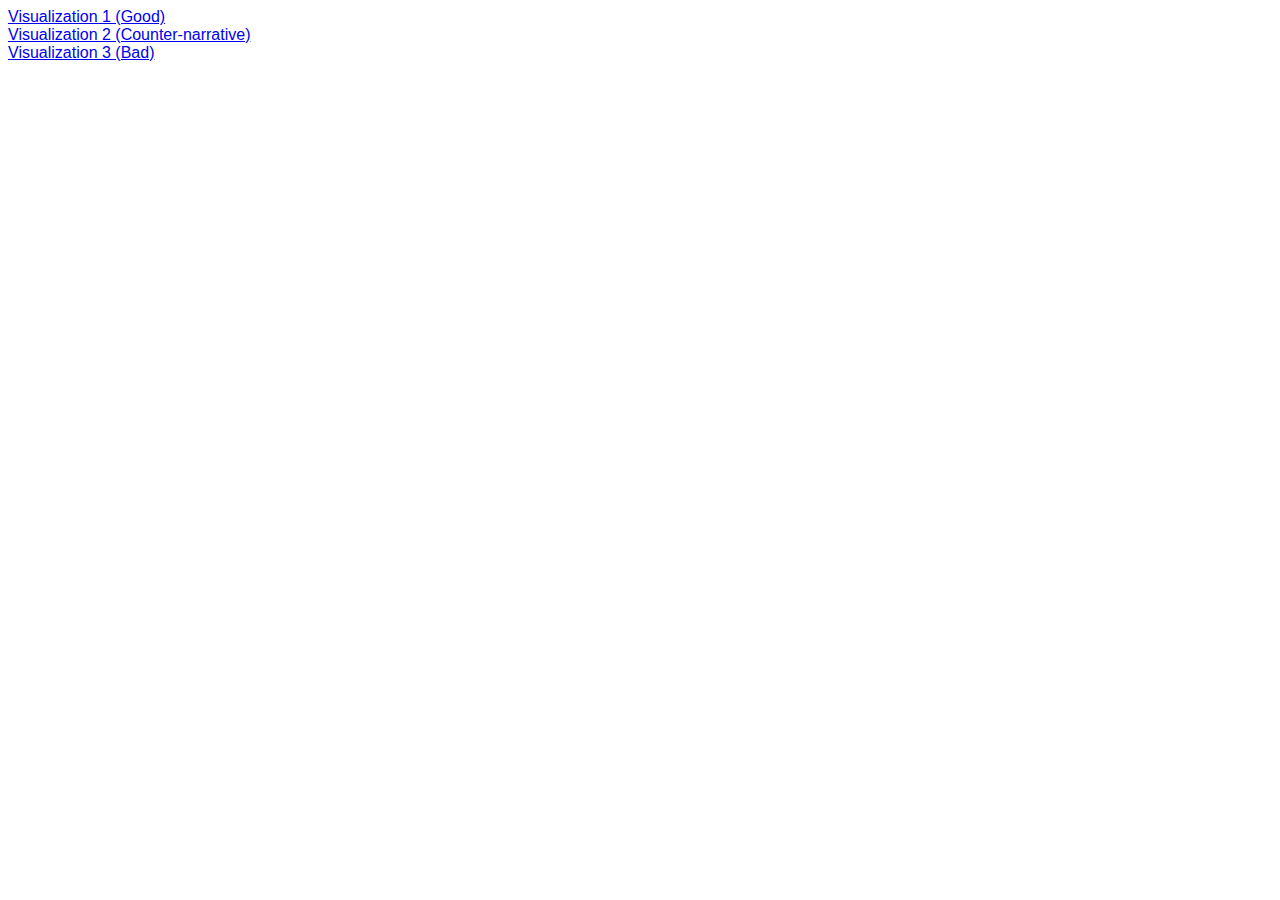
<file: index.html>
<!DOCTYPE html>
<html>
<head>
    <meta charset="utf-8">
    <title>Data Visualization</title>
    <link rel="stylesheet" href="css/main.css">
    <link rel="stylesheet" href="css/index.css">
</head>
<body>
<div><a href="/good-vis.html">Visualization 1 (Good)</a></div>
<div><a href="/counter-vis.html">Visualization 2 (Counter-narrative)</a></div>
<div><a href="/bad-vis.html">Visualization 3 (Bad)</a></div>
<div id="dump"></div>
<script src="//d3js.org/d3.v3.min.js"></script>
<script src="//d3js.org/topojson.v1.min.js"></script>
<script src="js/main.js"></script>
<script src="js/jquery.js"></script>
</body>
</html>
</file>
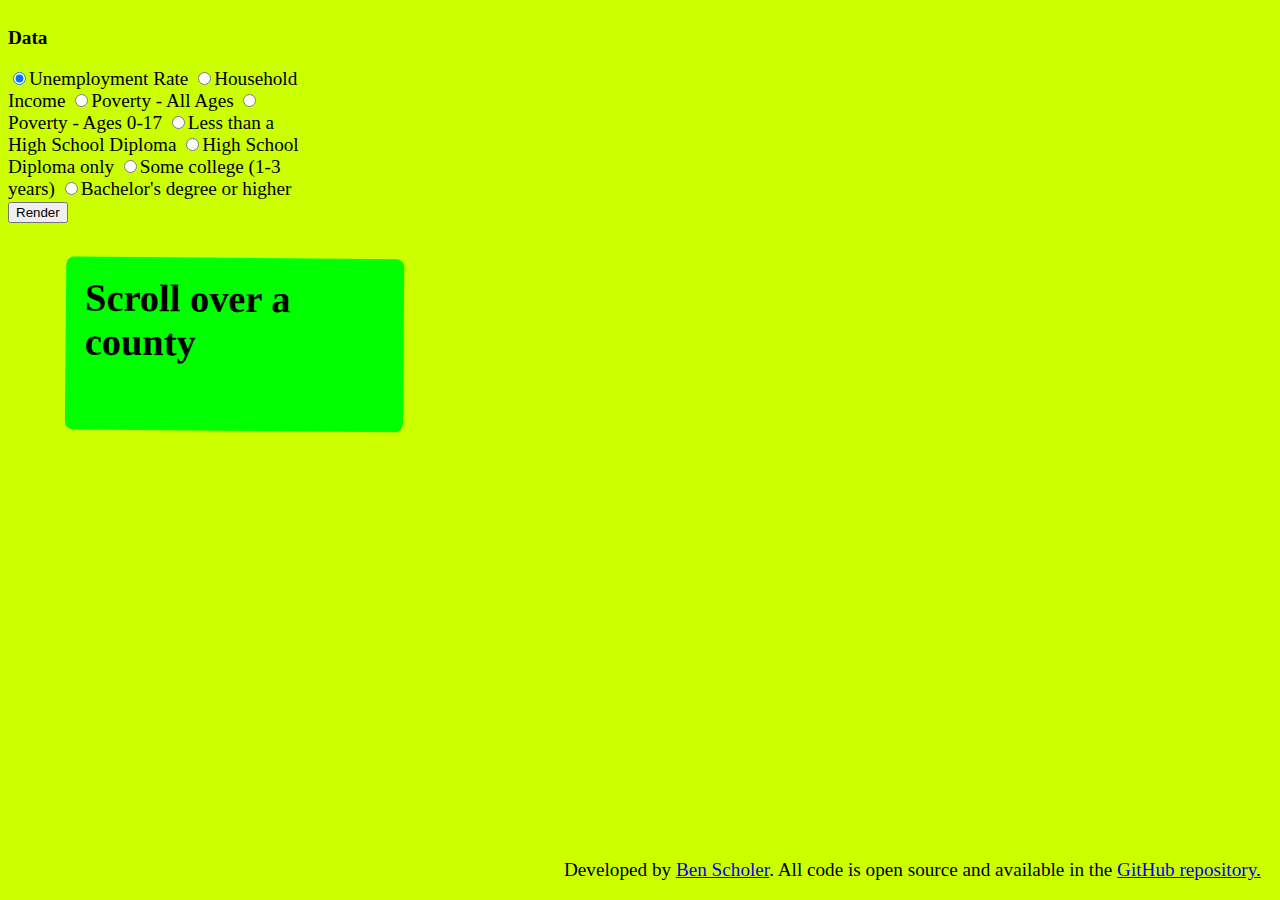
<file: bad-vis.html>
<!DOCTYPE html>
<html>
<head>
    <meta charset="utf-8">
    <title>Bad Visualization</title>
    <link rel="stylesheet" href="css/bad-vis.css">
    <link rel="stylesheet" href="css/main.css">
    <link rel="stylesheet" href="css/c3.css">
</head>
<body>
<div id="container" style="margin-right: 1em">
    <div id="preferences-form">
        <div id="data-form">
            <p><b>Data</b></p>
            <label><input type="radio" name="data" value="0" checked>Unemployment Rate</label>
            <label><input type="radio" name="data" value="1">Household Income</label>
            <label><input type="radio" name="data" value="2">Poverty - All Ages</label>
            <label><input type="radio" name="data" value="3">Poverty - Ages 0-17</label>
            <label><input type="radio" name="data" value="4">Less than a High School Diploma</label>
            <label><input type="radio" name="data" value="5">High School Diploma only</label>
            <label><input type="radio" name="data" value="6">Some college (1-3 years)</label>
            <label><input type="radio" name="data" value="7">Bachelor's degree or higher</label>
        </div>
        <div>
            <button onclick="submitListener()">Render</button>
        </div>
    </div>
    <div id="county-data" style="padding: 1em;">
        <h1 id="descriptor">Scroll over a county</h1>
        <p id="data"></p>
    </div>
</div>


<div style="position:absolute; bottom: 1em; right: 1em; text-align: right; display: inline-block;">
    Developed by <a href="https://bscholer.github.io/personal/index.html">Ben Scholer</a>. All code is open source and available in the <a href="https://github.com/bscholer/ENGL203DataVis">GitHub repository.</a>
</div>

<script src="js/jquery.js"></script>
<script src="//d3js.org/d3.v3.min.js"></script>
<script src="//d3js.org/topojson.v1.min.js"></script>
<script src="js/main.js"></script>
<script src="js/bad-vis.js"></script>
</body>
</html>
</file>
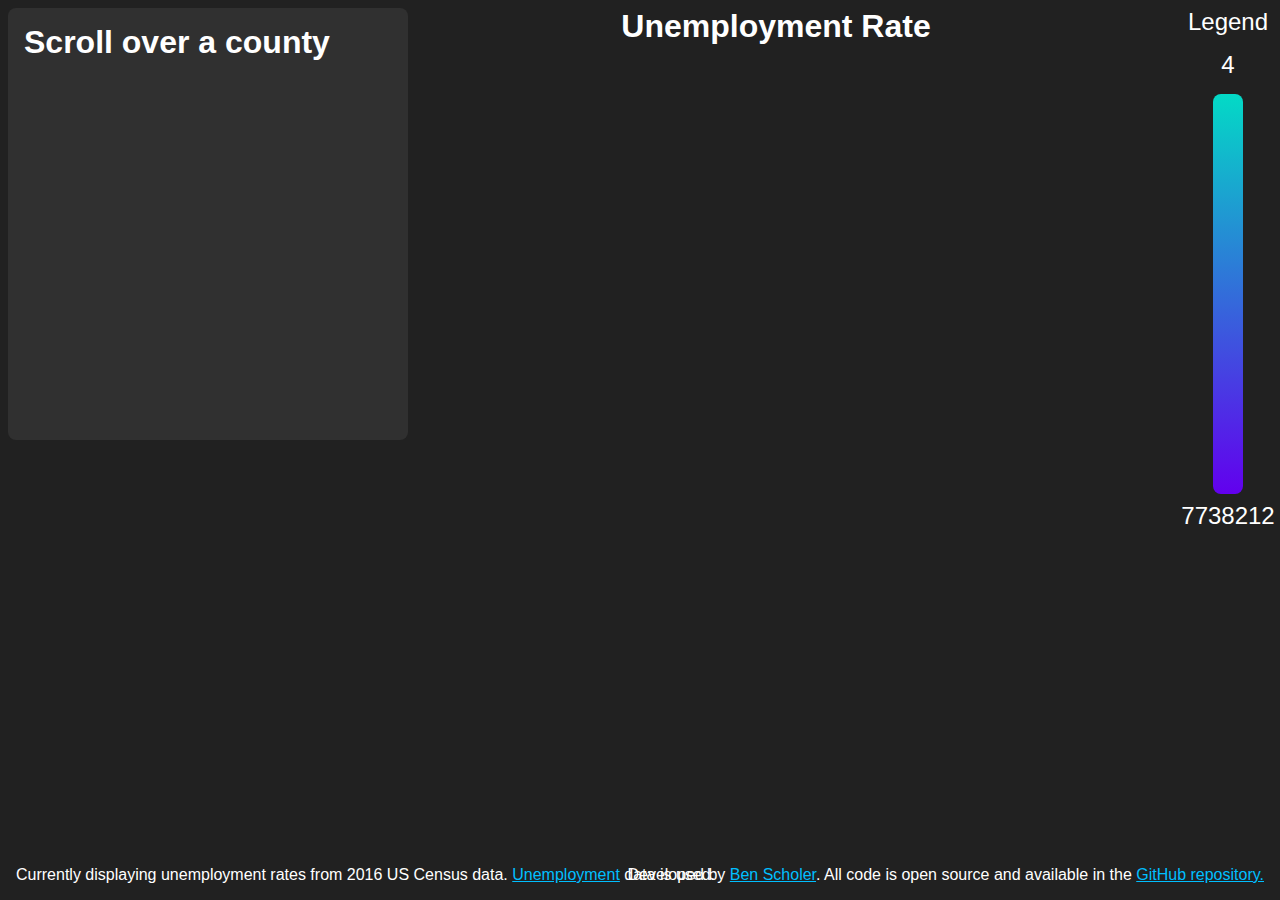
<file: counter-vis.html>
<!DOCTYPE html>
<html>
<head>
    <meta charset="utf-8">
    <title>Counter Visualization</title>
    <link rel="stylesheet" href="css/counter-vis.css">
    <link rel="stylesheet" href="css/main.css">
    <link rel="stylesheet" href="css/c3.css">
</head>
<body>
<div id="container" style="margin-right: 1em">
    <h1 id="page-title"></h1>
    <!--<div id="preferences-form">-->
        <!--<div id="data-form" style="margin-bottom: 1em;">-->
            <!--<p style="font-size: larger;"><b>Data</b></p>-->
            <!--<div><label><input type="radio" name="data" value="0" checked>Unemployment Rate</label></div>-->
            <!--&lt;!&ndash;<div><label><input type="radio" name="data" value="1">Household Income</label></div>&ndash;&gt;-->
            <!--&lt;!&ndash;<div><label><input type="radio" name="data" value="2">Poverty - All Ages</label></div>&ndash;&gt;-->
            <!--&lt;!&ndash;<div><label><input type="radio" name="data" value="3">Poverty - Ages 0-17</label></div>&ndash;&gt;-->
            <!--&lt;!&ndash;<div><label><input type="radio" name="data" value="4">Less than a High School Diploma</label></div>&ndash;&gt;-->
            <!--&lt;!&ndash;<div><label><input type="radio" name="data" value="5">High School Diploma only</label></div>&ndash;&gt;-->
            <!--&lt;!&ndash;<div><label><input type="radio" name="data" value="6">Some college (1-3 years)</label></div>&ndash;&gt;-->
            <!--&lt;!&ndash;<div><label><input type="radio" name="data" value="7">Bachelor's degree or higher</label></div>&ndash;&gt;-->
        <!--</div>-->
        <!--&lt;!&ndash;-->
        <!--<div id="theme-form" style="margin-bottom: 1em;">-->
            <!--<p><b>Theme</b></p>-->
            <!--<div><label><input type="radio" name="theme" value="0" checked>teal/purple</label></div>-->
            <!--<div><label><input type="radio" name="theme" value="1">light blue/dark blue</label></div>-->
            <!--<div><label><input type="radio" name="theme" value="2">yellow/orange</label></div>-->
        <!--</div>-->
        <!--&ndash;&gt;-->
        <!--<div>-->
            <!--<button onclick="submitListener()" class="button">Render</button>-->
        <!--</div>-->
    <!--</div>-->
    <div id="county-data" style="padding: 1em;">
        <h1 id="descriptor">Scroll over a county</h1>
        <p id="data"></p>
    </div>
    <div id="legend-container">
        <div id="legend-title">Legend</div>
        <div id="legend-min-val"></div>
        <div id="legend"></div>
        <div id="legend-max-val"></div>
    </div>
	<div id="loader" class="loader">
  		<div class="inner one"></div>
  		<div class="inner two"></div>
  		<div class="inner three"></div>
	</div>
</div>
<div style="position: absolute; bottom: 1em; left: 1em; display: inline-block;">Currently displaying
    <div id="verbose-disclaimer" style="display: inline-block;"></div>
    from 2016 US Census data.
    <a href="downloads/Unemployment.xls" download>Unemployment</a> data is used.
</div>

<div style="position:absolute; bottom: 1em; right: 1em; text-align: right; display: inline-block;">
    Developed by <a href="https://bscholer.github.io/personal/index.html">Ben Scholer</a>. All code is open source and available in the <a href="https://github.com/bscholer/ENGL203DataVis">GitHub repository.</a>
</div>

<script src="js/jquery.js"></script>
<script src="//d3js.org/d3.v3.min.js"></script>
<script src="//d3js.org/topojson.v1.min.js"></script>
<script src="js/main.js"></script>
<script src="js/counter-vis.js"></script>
</body>
</html>
</file>
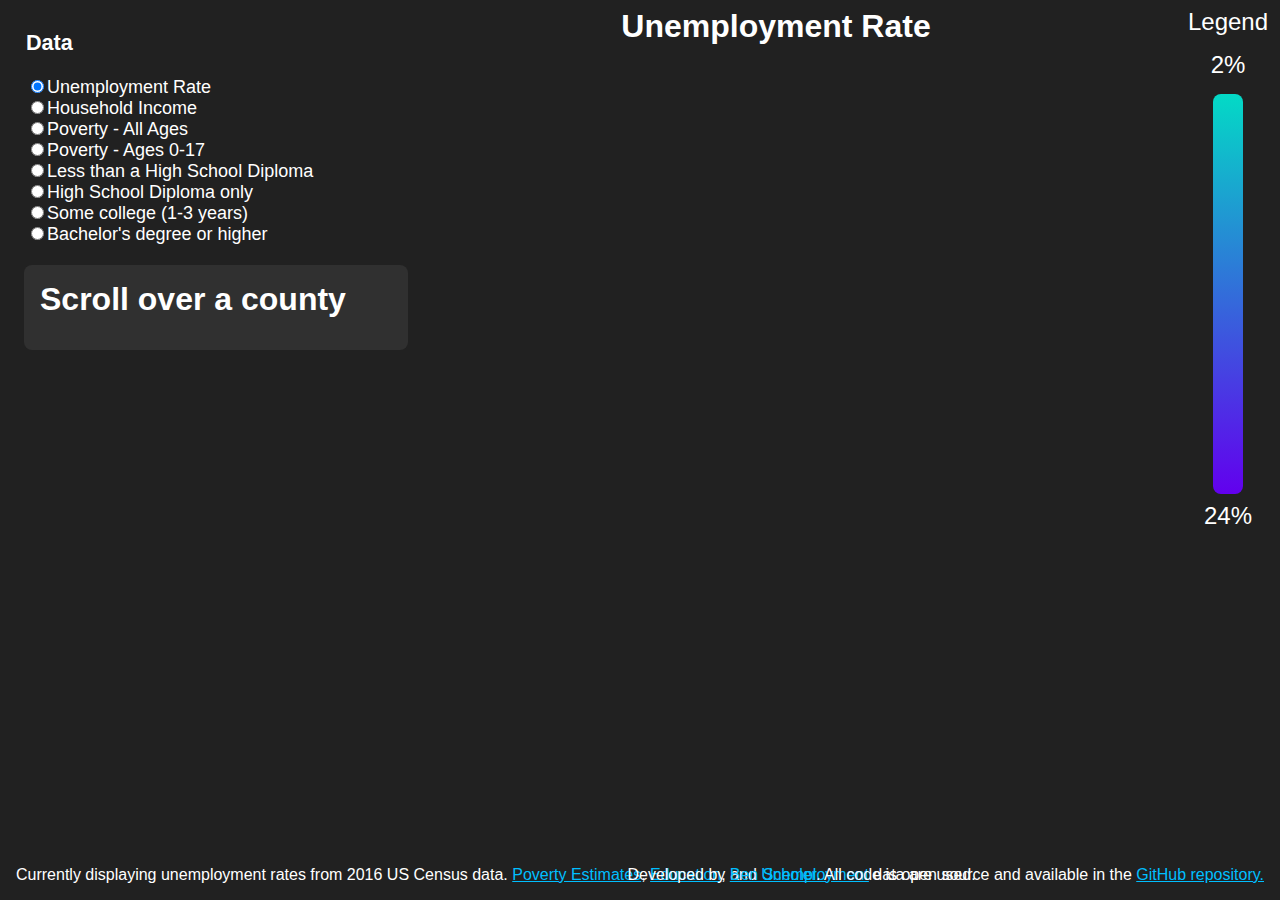
<file: good-vis.html>
<!DOCTYPE html>
<html>
<head>
    <meta charset="utf-8">
    <title>Good Visualization</title>
    <link rel="stylesheet" href="css/good-vis.css">
    <link rel="stylesheet" href="css/main.css">
    <link rel="stylesheet" href="css/c3.css">
</head>
<body>
<div id="container" style="margin-right: 1em">
    <h1 id="page-title"></h1>
    <div id="preferences-form">
        <div id="data-form" style="margin-bottom: 1em;">
            <p style="font-size: larger;"><b>Data</b></p>
            <div><label><input onclick="submitListener()" type="radio" name="data" value="0" checked>Unemployment
                Rate</label></div>
            <div><label><input onclick="submitListener()" type="radio" name="data" value="1">Household Income</label>
            </div>
            <div><label><input onclick="submitListener()" type="radio" name="data" value="2">Poverty - All Ages</label>
            </div>
            <div><label><input onclick="submitListener()" type="radio" name="data" value="3">Poverty - Ages 0-17</label>
            </div>
            <div><label><input onclick="submitListener()" type="radio" name="data" value="4">Less than a High School
                Diploma</label></div>
            <div><label><input onclick="submitListener()" type="radio" name="data" value="5">High School Diploma
                only</label></div>
            <div><label><input onclick="submitListener()" type="radio" name="data" value="6">Some college (1-3
                years)</label></div>
            <div><label><input onclick="submitListener()" type="radio" name="data" value="7">Bachelor's degree or higher</label>
            </div>
        </div>
    </div>
    <div id="county-data" style="padding: 1em;">
        <h1 id="descriptor">Scroll over a county</h1>
        <p id="data"></p>
    </div>
    <div id="legend-container">
        <div id="legend-title">Legend</div>
        <div id="legend-min-val"></div>
        <div id="legend"></div>
        <div id="legend-max-val"></div>
    </div>
    <div id="loader" class="loader">
        <div class="inner one"></div>
        <div class="inner two"></div>
        <div class="inner three"></div>
    </div>
</div>
<div style="position: absolute; bottom: 1em; left: 1em; display: inline-block;">Currently displaying
    <div id="verbose-disclaimer" style="display: inline-block;"></div>
    from 2016 US Census data.
    <a href="downloads/PovertyEstimates.xls" download>Poverty Estimates</a>,
    <a href="downloads/Education.xls" download>Education</a>, and
    <a href="downloads/Unemployment.xls" download>Unemployment</a> data are used.
</div>

<div style="position:absolute; bottom: 1em; right: 1em; text-align: right; display: inline-block;">
    Developed by <a href="https://bscholer.github.io/personal/index.html">Ben Scholer</a>. All code is open source and available in the <a href="https://github.com/bscholer/ENGL203DataVis">GitHub repository.</a>
</div>

<script src="js/jquery.js"></script>
<script src="//d3js.org/d3.v3.min.js"></script>
<script src="//d3js.org/topojson.v1.min.js"></script>
<script src="js/main.js"></script>
<script src="js/good-vis.js"></script>
</body>
</html>
</file>
<file: css/main.css>
@font-face {
    font-family: Gilroy-Bold;
    src: local("../fonts/Gilroy-ExtraBold.otf");
}

@font-face {
    font-family: Gilroy;
    src: local("../fonts/Gilroy-Light.otf");
}
</file>
<file: css/index.css>
body {
    font-family: Gilroy-Light, sans-serif;
}
</file>
<file: css/bad-vis.css>
/*path {*/
/*fill: #ccc;*/
/*stroke: #fff;*/
/*stroke-width: .5px;*/
/*}*/

/*path:hover {*/
/*fill: red;*/
/*}*/
.states {
    fill: none;
    stroke: #212121;
    stroke-linejoin: round;
}

body {
    background-color: #ccff00;
    font-size: larger;
}

#preferences-form {
    width: 300px;
    /*float: right;*/
}

#county-data {
    grid-area: county;
    background-color: #00ff00;
    border-radius: 8px;
    transform: translate(3em, -1em) rotate(.5deg);
    width: 300px;
}

#descriptor {
    margin-top: 0;
    margin-bottom: 16px;
}

#data {
    margin: 0;
    font-size: large;
}

#map {
    margin-top: 300px;
    transform: scale(1) translate(5em, -4.5em);
    grid-area: map;
}

#container {
    display: grid;
    grid-template-columns: 400px 1fr 7em;
    grid-template-rows: 250px 8em 1fr;
    grid-row-gap: 1em;
    grid-template-areas: "options map legend" "county map legend" "county map legend";
}

#legend {
    grid-area: legend;
    margin-right: auto;
    margin-left: auto;
}

.data-element {
    margin-right: auto;
    margin-left: auto;
}

/* Color themes */
.teal-purple {
    background-image: linear-gradient(180deg, #03DAC6, #6200EE);
}

.light-blue-dark-blue {
    background-image: linear-gradient(180deg, #E1F5FE, #01579B);
}

.yellow-orange {
    background-image: linear-gradient(180deg, #FF7043, #FFEE58);
}
</file>
<file: css/c3.css>
/*-- Chart --*/
.c3 svg {
  font: 10px sans-serif;
  -webkit-tap-highlight-color: rgba(0, 0, 0, 0);
}

.c3 path, .c3 line {
  fill: none;
  stroke: #000;
}

.c3 text {
  -webkit-user-select: none;
  -moz-user-select: none;
  user-select: none;
}

.c3-legend-item-tile,
.c3-xgrid-focus,
.c3-ygrid,
.c3-event-rect,
.c3-bars path {
  shape-rendering: crispEdges;
}

.c3-chart-arc path {
  stroke: #fff;
}

.c3-chart-arc rect {
  stroke: white;
  stroke-width: 1;
}

.c3-chart-arc text {
  fill: #fff;
  font-size: 13px;
}

/*-- Axis --*/
/*-- Grid --*/
.c3-grid line {
  stroke: #aaa;
}

.c3-grid text {
  fill: #aaa;
}

.c3-xgrid, .c3-ygrid {
  stroke-dasharray: 3 3;
}

/*-- Text on Chart --*/
.c3-text.c3-empty {
  fill: #808080;
  font-size: 2em;
}

/*-- Line --*/
.c3-line {
  stroke-width: 1px;
}

/*-- Point --*/
.c3-circle._expanded_ {
  stroke-width: 1px;
  stroke: white;
}

.c3-selected-circle {
  fill: white;
  stroke-width: 2px;
}

/*-- Bar --*/
.c3-bar {
  stroke-width: 0;
}

.c3-bar._expanded_ {
  fill-opacity: 1;
  fill-opacity: 0.75;
}

/*-- Focus --*/
.c3-target.c3-focused {
  opacity: 1;
}

.c3-target.c3-focused path.c3-line, .c3-target.c3-focused path.c3-step {
  stroke-width: 2px;
}

.c3-target.c3-defocused {
  opacity: 0.3 !important;
}

/*-- Region --*/
.c3-region {
  fill: steelblue;
  fill-opacity: 0.1;
}

/*-- Brush --*/
.c3-brush .extent {
  fill-opacity: 0.1;
}

/*-- Select - Drag --*/
/*-- Legend --*/
.c3-legend-item {
  font-size: 12px;
}

.c3-legend-item-hidden {
  opacity: 0.15;
}

.c3-legend-background {
  opacity: 0.75;
  fill: white;
  stroke: lightgray;
  stroke-width: 1;
}

/*-- Title --*/
.c3-title {
  font: 14px sans-serif;
}

/*-- Tooltip --*/
.c3-tooltip-container {
  z-index: 10;
}

.c3-tooltip {
  border-collapse: collapse;
  border-spacing: 0;
  background-color: #fff;
  empty-cells: show;
  -webkit-box-shadow: 7px 7px 12px -9px #777777;
  -moz-box-shadow: 7px 7px 12px -9px #777777;
  box-shadow: 7px 7px 12px -9px #777777;
  opacity: 0.9;
}

.c3-tooltip tr {
  border: 1px solid #CCC;
}

.c3-tooltip th {
  background-color: #aaa;
  font-size: 14px;
  padding: 2px 5px;
  text-align: left;
  color: #FFF;
}

.c3-tooltip td {
  font-size: 13px;
  padding: 3px 6px;
  background-color: #fff;
  border-left: 1px dotted #999;
}

.c3-tooltip td > span {
  display: inline-block;
  width: 10px;
  height: 10px;
  margin-right: 6px;
}

.c3-tooltip td.value {
  text-align: right;
}

/*-- Area --*/
.c3-area {
  stroke-width: 0;
  opacity: 0.2;
}

/*-- Arc --*/
.c3-chart-arcs-title {
  dominant-baseline: middle;
  font-size: 1.3em;
}

.c3-chart-arcs .c3-chart-arcs-background {
  fill: #e0e0e0;
  stroke: #FFF;
}

.c3-chart-arcs .c3-chart-arcs-gauge-unit {
  fill: #000;
  font-size: 16px;
}

.c3-chart-arcs .c3-chart-arcs-gauge-max {
  fill: #777;
}

.c3-chart-arcs .c3-chart-arcs-gauge-min {
  fill: #777;
}

.c3-chart-arc .c3-gauge-value {
  fill: #000;
  /*  font-size: 28px !important;*/
}

.c3-chart-arc.c3-target g path {
  opacity: 1;
}

.c3-chart-arc.c3-target.c3-focused g path {
  opacity: 1;
}

/*-- Zoom --*/
.c3-drag-zoom.enabled {
  pointer-events: all !important;
  visibility: visible;
}

.c3-drag-zoom.disabled {
  pointer-events: none !important;
  visibility: hidden;
}

.c3-drag-zoom .extent {
  fill-opacity: 0.1;
}
</file>
<file: css/counter-vis.css>
.states {
    fill: none;
    stroke: #212121;
    stroke-linejoin: round;
}

body {
    font-family: Gilroy, sans-serif;
    background-color: #212121;
    color: #FFFFFF;
}

#preferences-form {
    width: 400px;
    font-size: large;
    /*float: right;*/
}

#container {
    display: grid;
    grid-template-columns: 400px 1fr 7em;
    grid-template-rows: 25px 300px 4em 1fr;
    grid-row-gap: 1em;
    grid-template-areas: "county title legend" "county map legend" "county map legend" "county map legend";
}

#page-title {
    grid-area: title;
    margin: 0;
    text-align: center;
}

#preferences-form {
    grid-area: options;
    /*background-color: #303030;*/
    padding-left: 1em;
    height: 375px;
    border-radius: 8px;
}

#county-data {
    grid-area: county;
    background-color: #303030;
    height: 400px;
    border-radius: 8px;
}

#descriptor {
    margin-top: 0;
    margin-bottom: 16px;
}

#data {
    margin: 0;
    font-size: large;
}

#map {
    transform: scale(1.4) translate(0, 4.5em);
    grid-area: map;
}

.loader {
	grid-area: map;
}

#legend {
    grid-area: legend;
    margin-right: auto;
    margin-left: auto;
}

.data-element {
    margin-right: auto;
    margin-left: auto;
}

#legend-container {
    display: grid;
    grid-template-columns: 7em;
    grid-template-rows: 1.5em 1.5em 400px 1.5em;
    grid-row-gap: .3em;
    grid-template-areas: "legend-title" "min" "legend" "max";
    grid-column-gap: .5em;
    font-size: x-large;
    text-align: center;
}

#legend-title {
    grid-area: legend-title;
}

#legend-min-val {
    grid-area: min;
    text-align: center;
}

#legend {
    width: 30px;
    height: 400px;
    /*background-image: linear-gradient(to right, #FFFFFF, teal);*/
    border-radius: 8px;
    grid-area: legend;
}

#legend-max-val {
    grid-area: max;
    text-align: center;
}

.button {
    background-color: transparent;
    color: #FFFFFF;
    border: 1px white solid;
    border-radius: 8px;
    height: 30px;
    width: 80px;
    font-family: Gilroy-Light, sans-serif;
    font-size: large;
}

a {
    color: deepskyblue;
}

/* Color themes */
.teal-purple {
    background-image: linear-gradient(180deg, #03DAC6, #6200EE);
}

.light-blue-dark-blue {
    background-image: linear-gradient(180deg, #E1F5FE, #01579B);
}

.yellow-orange {
    background-image: linear-gradient(180deg, #FFEE58, #FF7043);
}

.loader {
  position: absolute;
  top: calc(50% - 32px);
  left: calc(50% - 32px);
  width: 64px;
  height: 64px;
  border-radius: 50%;
  perspective: 800px;
  transform: scale(2);
}

.inner {
  position: absolute;
  box-sizing: border-box;
  width: 100%;
  height: 100%;
  border-radius: 50%;
}

.inner.one {
  left: 0%;
  top: 0%;
  animation: rotate-one 1.5s linear infinite;
  border-bottom: 3px solid #EFEFFA;
}

.inner.two {
  right: 0%;
  top: 0%;
  animation: rotate-two 1.5s linear infinite;
  border-right: 3px solid #EFEFFA;
}

.inner.three {
  right: 0%;
  bottom: 0%;
  animation: rotate-three 1.5s linear infinite;
  border-top: 3px solid #EFEFFA;
}

@keyframes rotate-one {
  0% {
    transform: rotateX(35deg) rotateY(-45deg) rotateZ(0deg);
  }
  100% {
    transform: rotateX(35deg) rotateY(-45deg) rotateZ(360deg);
  }
}

@keyframes rotate-two {
  0% {
    transform: rotateX(50deg) rotateY(10deg) rotateZ(0deg);
  }
  100% {
    transform: rotateX(50deg) rotateY(10deg) rotateZ(360deg);
  }
}

@keyframes rotate-three {
  0% {
    transform: rotateX(35deg) rotateY(55deg) rotateZ(0deg);
  }
  100% {
    transform: rotateX(35deg) rotateY(55deg) rotateZ(360deg);
  }
}
</file>
<file: css/good-vis.css>
.states {
    fill: none;
    stroke: #212121;
    stroke-linejoin: round;
}

body {
    font-family: Gilroy, sans-serif;
    background-color: #212121;
    color: #FFFFFF;
}

#preferences-form {
    width: 400px;
    font-size: large;
    /*float: right;*/
}

#container {
    display: grid;
    grid-template-columns: 400px 1fr 7em;
    grid-template-rows: 25px 200px 4em 1fr;
    grid-row-gap: 1em;
    grid-template-areas: "options title legend" "options map legend" "county map legend" "county map legend";
}

#page-title {
    grid-area: title;
    margin: 0;
    text-align: center;
}

#preferences-form {
    grid-area: options;
    /*background-color: #303030;*/
    padding-left: 1em;
    height: 375px;
    border-radius: 8px;
}

#county-data {
    grid-area: county;
    background-color: #303030;
    border-radius: 8px;
    margin-left: 1em;
}

#descriptor {
    margin-top: 0;
    margin-bottom: 16px;
}

#data {
    margin: 0;
    font-size: large;
}

#map {
    transform: scale(1.4) translate(0, 4.5em);
    grid-area: map;
}

.loader {
	grid-area: map;
}

#legend {
    grid-area: legend;
    margin-right: auto;
    margin-left: auto;
}

.data-element {
    margin-right: auto;
    margin-left: auto;
}

#legend-container {
    display: grid;
    grid-template-columns: 7em;
    grid-template-rows: 1.5em 1.5em 400px 1.5em;
    grid-row-gap: .3em;
    grid-template-areas: "legend-title" "min" "legend" "max";
    grid-column-gap: .5em;
    font-size: x-large;
    text-align: center;
}

#legend-title {
    grid-area: legend-title;
}

#legend-min-val {
    grid-area: min;
    text-align: center;
}

#legend {
    width: 30px;
    height: 400px;
    /*background-image: linear-gradient(to right, #FFFFFF, teal);*/
    border-radius: 8px;
    grid-area: legend;
}

#legend-max-val {
    grid-area: max;
    text-align: center;
}

.button {
    background-color: transparent;
    color: #FFFFFF;
    border: 1px white solid;
    border-radius: 8px;
    height: 30px;
    width: 80px;
    font-family: Gilroy-Light, sans-serif;
    font-size: large;
}

a {
    color: deepskyblue;
}

/* Color themes */
.teal-purple {
    background-image: linear-gradient(180deg, #03DAC6, #6200EE);
}

.light-blue-dark-blue {
    background-image: linear-gradient(180deg, #E1F5FE, #01579B);
}

.yellow-orange {
    background-image: linear-gradient(180deg, #FFEE58, #FF7043);
}

.loader {
  position: absolute;
  top: calc(50% - 32px);
  left: calc(50% - 32px);
  width: 64px;
  height: 64px;
  border-radius: 50%;
  perspective: 800px;
  transform: scale(2);
}

.inner {
  position: absolute;
  box-sizing: border-box;
  width: 100%;
  height: 100%;
  border-radius: 50%;
}

.inner.one {
  left: 0%;
  top: 0%;
  animation: rotate-one 1.5s linear infinite;
  border-bottom: 3px solid #EFEFFA;
}

.inner.two {
  right: 0%;
  top: 0%;
  animation: rotate-two 1.5s linear infinite;
  border-right: 3px solid #EFEFFA;
}

.inner.three {
  right: 0%;
  bottom: 0%;
  animation: rotate-three 1.5s linear infinite;
  border-top: 3px solid #EFEFFA;
}

@keyframes rotate-one {
  0% {
    transform: rotateX(35deg) rotateY(-45deg) rotateZ(0deg);
  }
  100% {
    transform: rotateX(35deg) rotateY(-45deg) rotateZ(360deg);
  }
}

@keyframes rotate-two {
  0% {
    transform: rotateX(50deg) rotateY(10deg) rotateZ(0deg);
  }
  100% {
    transform: rotateX(50deg) rotateY(10deg) rotateZ(360deg);
  }
}

@keyframes rotate-three {
  0% {
    transform: rotateX(35deg) rotateY(55deg) rotateZ(0deg);
  }
  100% {
    transform: rotateX(35deg) rotateY(55deg) rotateZ(360deg);
  }
}
</file>
